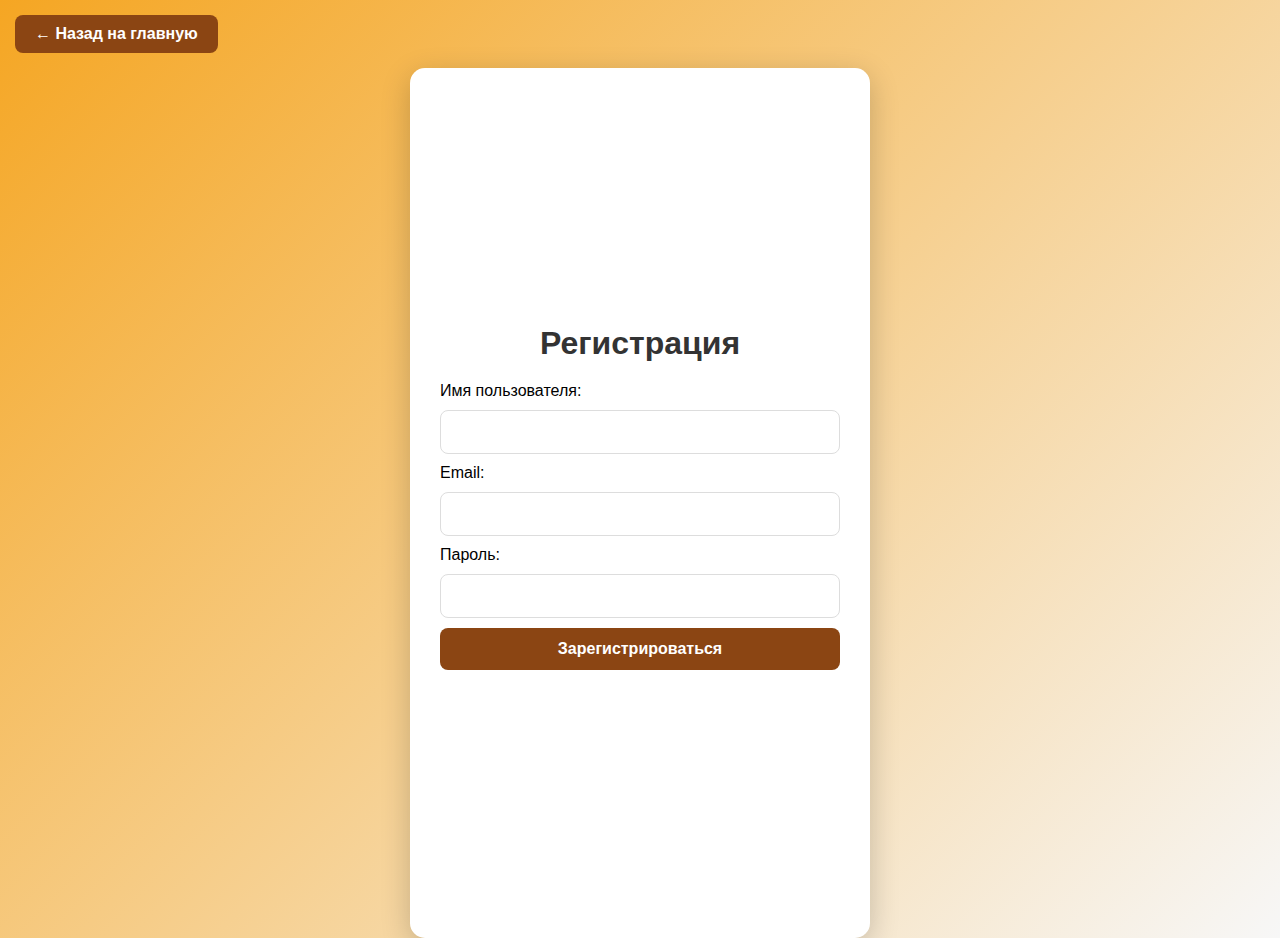
<file: dashboard.html>
<!DOCTYPE html>
<html lang="en">
  <head>
    <meta charset="UTF-8" />
    <meta name="viewport" content="width=device-width, initial-scale=1.0" />
    <title>Dashboard - Online Baking School</title>
    <link rel="stylesheet" href="styles/dashboard.css" />
  </head>
  <body>
    <header>
      <h1>Welcome to Your Dashboard</h1>
      <nav>
        <a href="index.html">Home</a>
        <a href="#">My Courses</a>
        <a href="login.html" id="logout">Logout</a>
      </nav>
    </header>
    <main>
      <h2>Your Courses</h2>
      <p>Here is the list of your enrolled courses.</p>
      <ul id="course-list">
        <!-- Курсы будут загружены через JavaScript -->
      </ul>
    </main>
    <script src="scripts/dashboard.js"></script>
  </body>
</html>
</file>
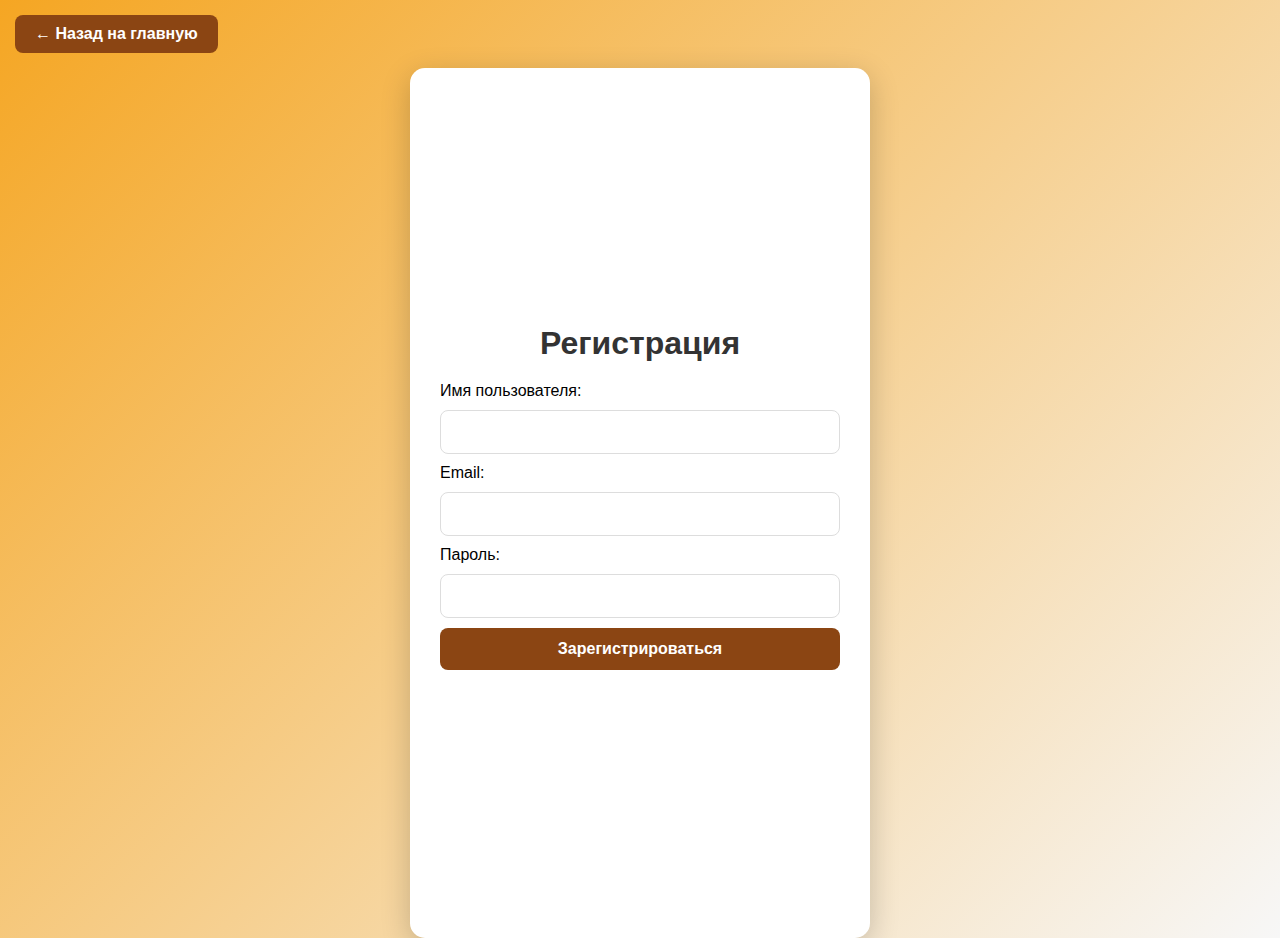
<file: login.html>
<!DOCTYPE html>
<html lang="ru">
  <head>
    <meta charset="UTF-8" />
    <meta name="viewport" content="width=device-width, initial-scale=1.0" />
    <title>Регистрация</title>
    <!-- Подключаем стили -->
    <link rel="stylesheet" href="styles/login.css" />
  </head>
  <body>
    <header>
      <!-- Кнопка "Назад на главную", отдельно от контента -->
      <a href="index.html" class="back-button">← Назад на главную</a>
    </header>
    <main class="login-container">
      <h1>Регистрация</h1>
      <form id="registerForm">
        <label for="username">Имя пользователя:</label>
        <input type="text" id="username" name="username" required />
        <label for="email">Email:</label>
        <input type="email" id="email" name="email" required />
        <label for="password">Пароль:</label>
        <input type="password" id="password" name="password" required />
        <button type="submit">Зарегистрироваться</button>
      </form>
      <p id="message"></p>
    </main>
    <!-- Подключаем скрипты -->
    <script src="scripts/register.js"></script>
  </body>
</html>
</file>
<file: styles/dashboard.css>
body {
  font-family: "Poppins", sans-serif;
  margin: 0;
  background-color: #ffffff;
  color: #333;
}

header {
  background-color: #4caf50;
  color: white;
  padding: 20px;
  text-align: center;
}

nav a {
  color: white;
  margin: 0 15px;
  text-decoration: none;
}

main {
  padding: 20px;
}

ul {
  list-style: none;
  padding: 0;
}

ul li {
  background-color: #f1f1f1;
  margin: 10px 0;
  padding: 10px;
  border-radius: 5px;
}
</file>
<file: styles/login.css>
/* Основной стиль для body */
body {
  font-family: "Poppins", sans-serif;
  background: linear-gradient(135deg, #f5a623, #f7f7f7);
  margin: 0;
}

/* Header для кнопки "Назад на главную" */
header {
  display: flex;
  padding: 15px;
}

.back-button {
  display: inline-block;
  padding: 10px 15px;
  background-color: #f5a623;
  color: white;
  text-decoration: none;
  border-radius: 8px;
  font-weight: bold;
  transition: background-color 0.3s ease, transform 0.2s ease;
}

.back-button:hover {
  background-color: #d4881e;
  transform: scale(1.05);
}

/* Контейнер для авторизации */
.login-container {
  display: flex;
  flex-direction: column;
  justify-content: center;
  align-items: center;
  height: 90vh;
  background-color: #ffffff;
  border-radius: 15px;
  padding: 30px;
  box-shadow: 0 8px 30px rgba(0, 0, 0, 0.2);
  max-width: 400px;
  margin: auto;
}

/* Заголовок */
h1 {
  font-size: 2rem;
  color: #333;
  margin-bottom: 20px;
}

/* Стиль для формы */
form {
  display: flex;
  flex-direction: column;
  width: 100%;
}

input {
  margin: 10px 0;
  padding: 12px;
  border: 1px solid #ddd;
  border-radius: 8px;
  font-size: 1rem;
}

/* Универсальный стиль кнопок */
button {
  padding: 12px 20px;
  font-size: 1rem;
  font-weight: bold;
  background-color: #8b4513; /* Шоколадный цвет */
  color: white;
  border: none;
  border-radius: 8px;
  cursor: pointer;
  transition: background-color 0.3s ease, transform 0.2s ease;
}

button:hover {
  background-color: #d2691e; /* Карамельный цвет при наведении */
  transform: scale(1.05);
}

/* Стиль для ссылок-кнопок (например, "Назад на главную") */
.back-button,
.cta-button {
  display: inline-block;
  padding: 10px 20px;
  background-color: #8b4513; /* Шоколадный цвет */
  color: white;
  text-decoration: none;
  border-radius: 8px;
  font-weight: bold;
  transition: background-color 0.3s ease, transform 0.2s ease;
}

.back-button:hover,
.cta-button:hover {
  background-color: #d2691e; /* Карамельный цвет при наведении */
  transform: scale(1.05);
}

/* Адаптивность для небольших экранов */
@media (max-width: 768px) {
  .login-container {
    padding: 20px;
  }

  h1 {
    font-size: 1.8rem;
  }

  input,
  button {
    font-size: 0.9rem;
  }
}
</file>
